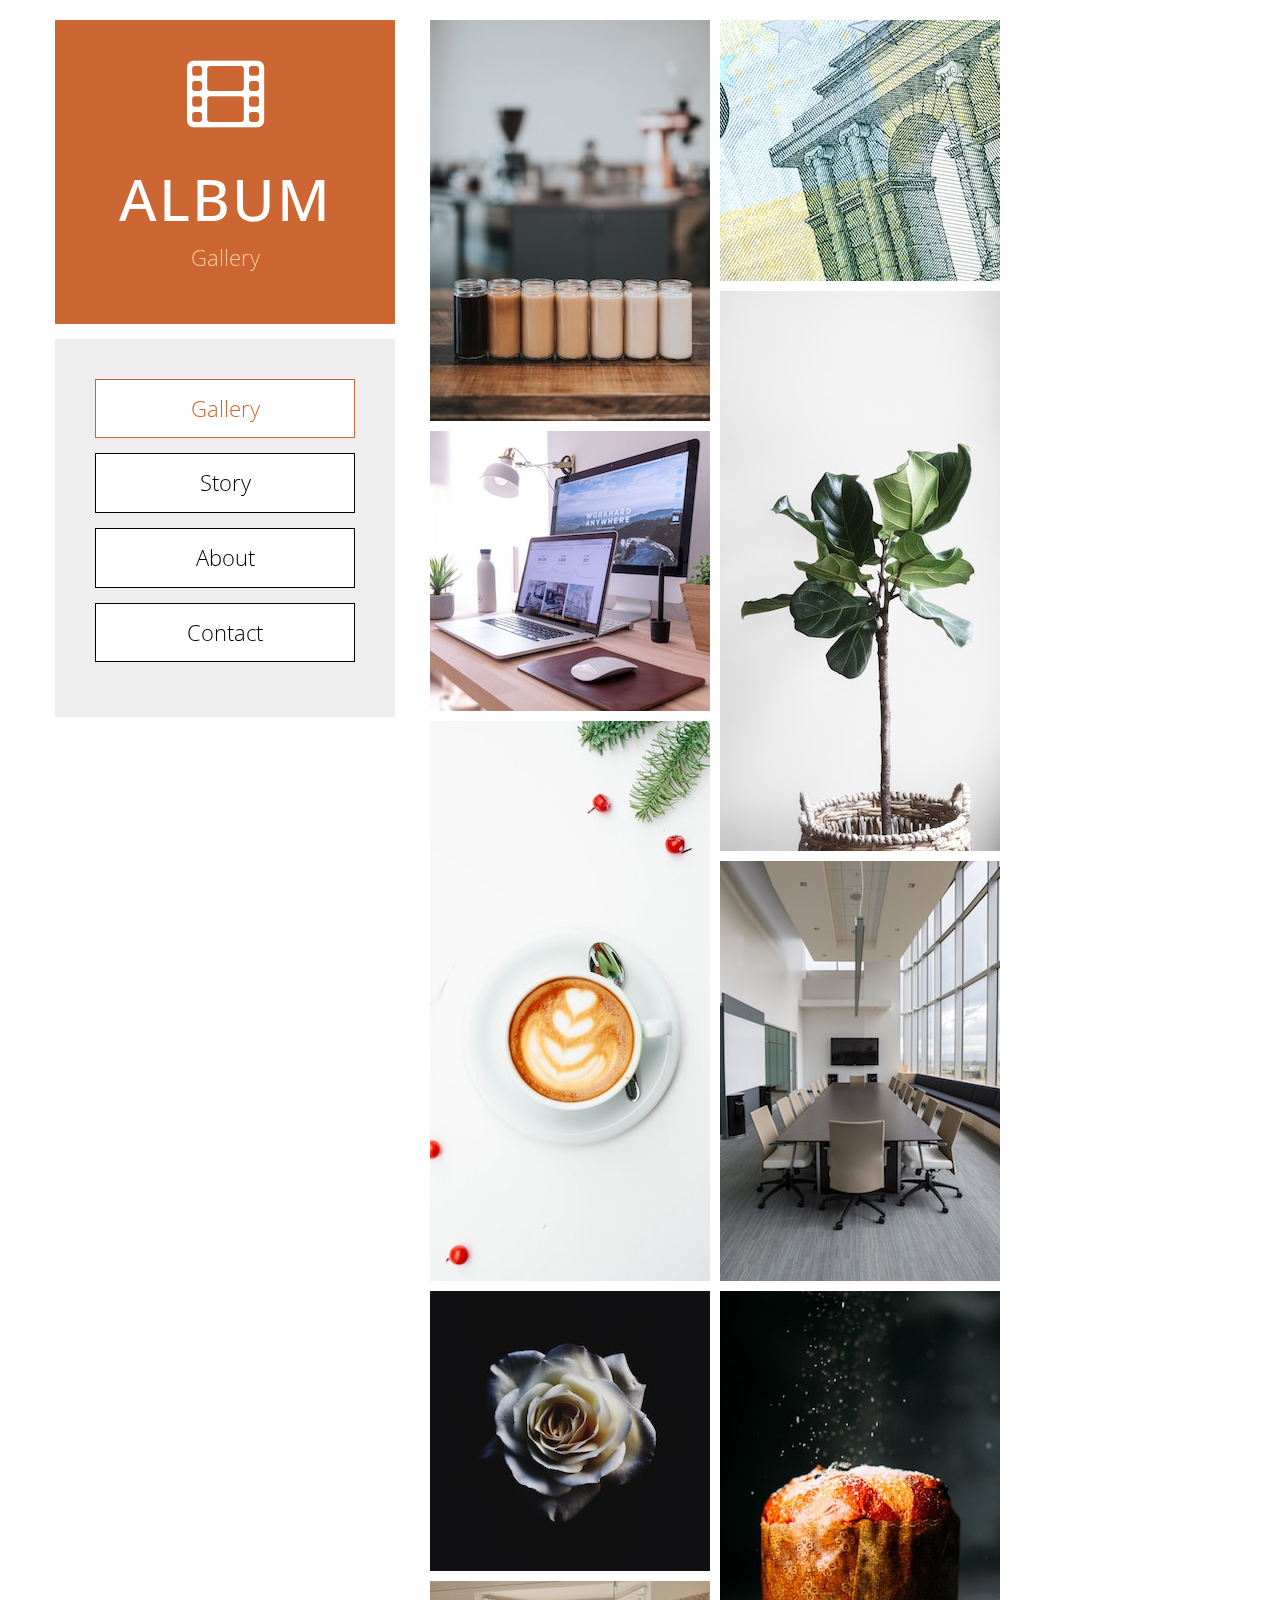
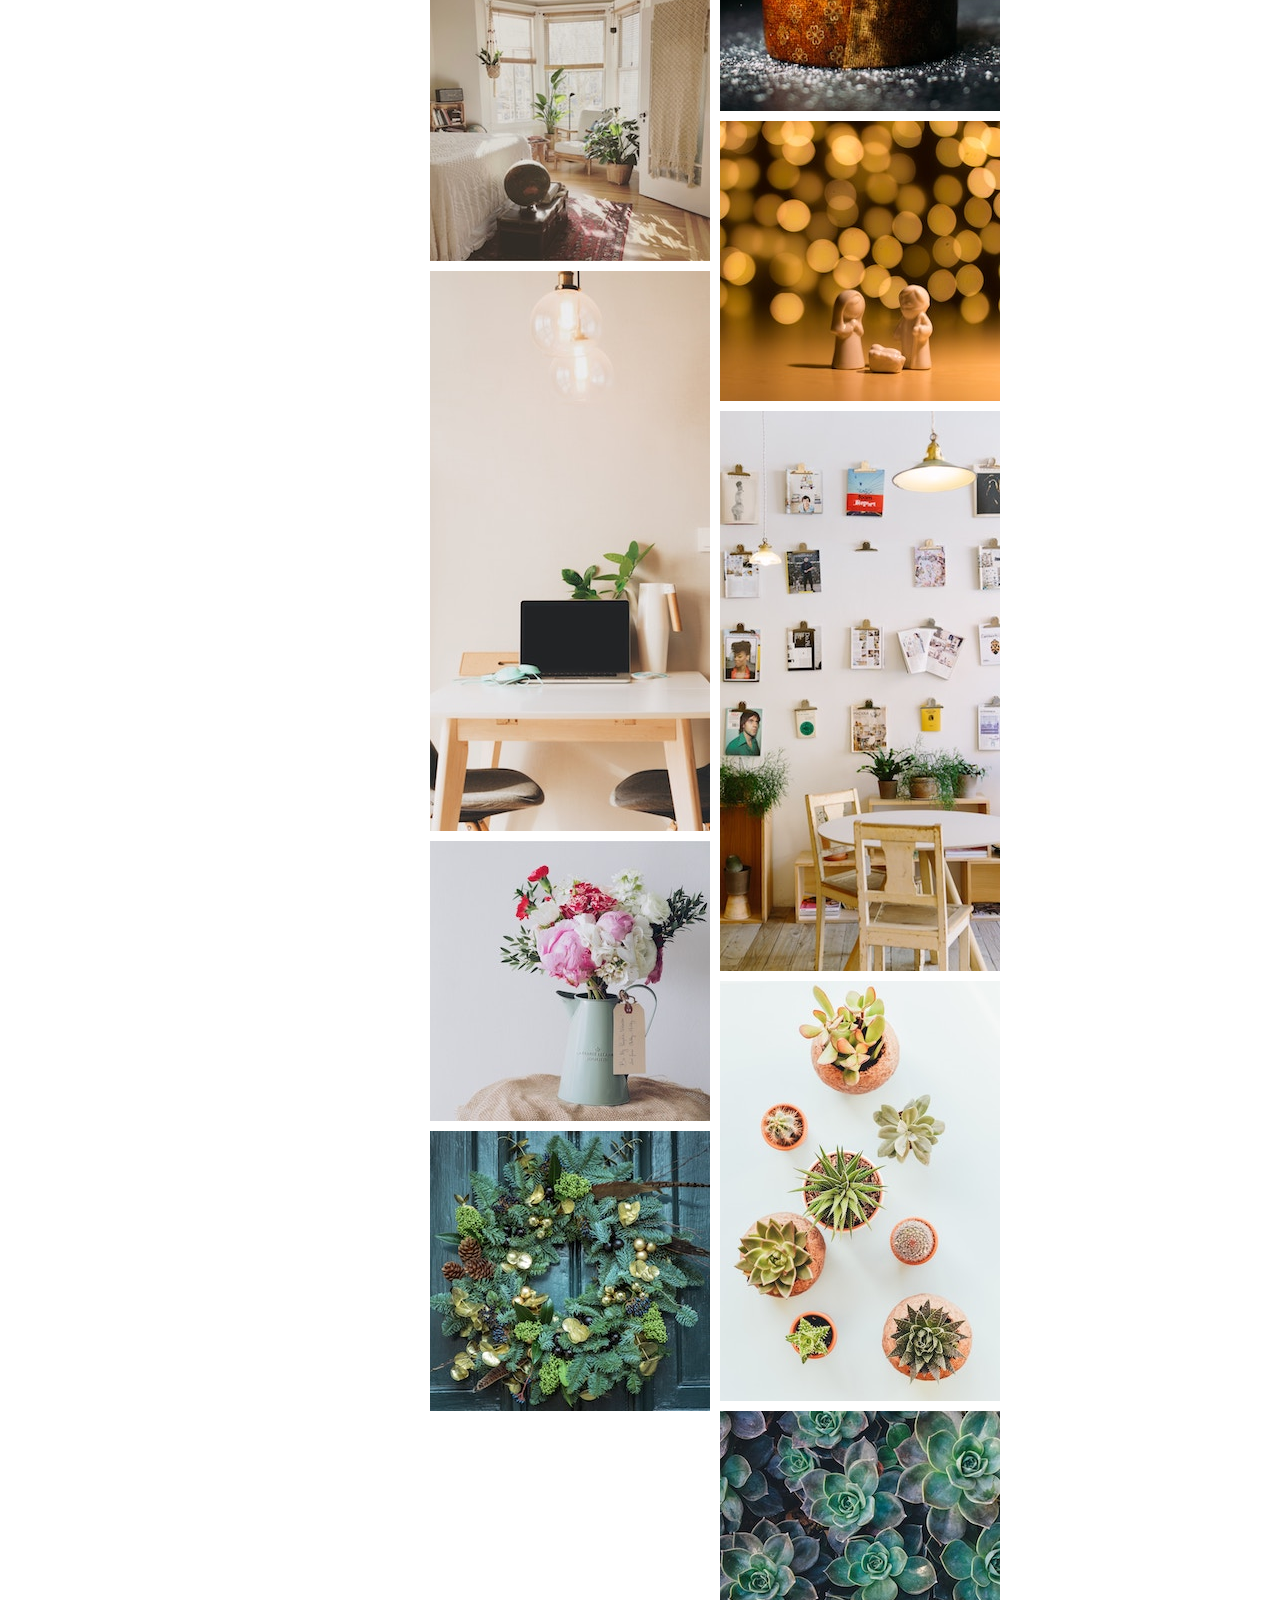
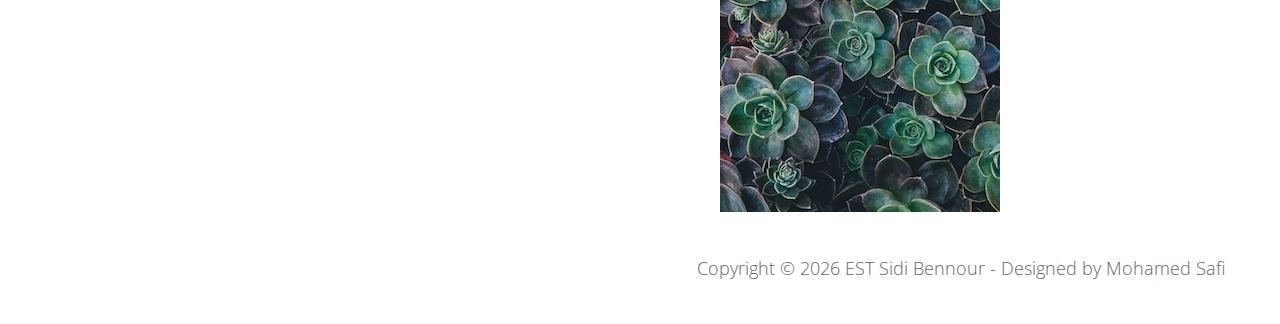
<file: Web html/index.html>
<!DOCTYPE html>
<html lang="en">

<head>
    <meta charset="utf-8">
    <meta http-equiv="X-UA-Compatible" content="IE=edge">
    <meta name="viewport" content="width=device-width, initial-scale=1">
    <title>Gallery</title>


    <link rel="stylesheet" href="//fonts.googleapis.com/css?family=Open+Sans:300,400">
    <link rel="stylesheet" href="font-awesome-4.7.0/css/font-awesome.min.css">
    <link rel="stylesheet" href="css/bootstrap.min.css">
    <link rel="stylesheet" href="css/tooplate-style.css">


    <script src="https://oss.maxcdn.com/html5shiv/3.7.2/html5shiv.min.js"></script>
    <script src="https://oss.maxcdn.com/respond/1.4.2/respond.min.js"></script>

</head>

<body>
    <div class="container-fluid">
        <div class="tm-body">
            <div class="tm-sidebar sticky">
                <section id="welcome" class="tm-content-box tm-banner margin-b-15">
                    <div class="tm-banner-inner">
                        <i class="fa fa-film fa-4x margin-b-40"></i>
                        <h1 class="tm-banner-title">Album</h1>
                        <p class="tm-banner-subtitle">Gallery</p>
                    </div>
                </section>
                <nav class="tm-main-nav">
                    <ul class="tm-main-nav-ul">
                        <li class="tm-nav-item"><a href="index.html"
                                class="tm-nav-item-link tm-button active">Gallery</a>
                        </li>
                        <li class="tm-nav-item"><a href="story.html" class="tm-nav-item-link tm-button">Story</a>
                        </li>
                        <li class="tm-nav-item"><a href="about.html" class="tm-nav-item-link tm-button">About</a>
                        </li>
                        <li class="tm-nav-item"><a href="contact.html" class="tm-nav-item-link tm-button">Contact</a>
                        </li>
                    </ul>
                </nav>
            </div>

            <div class="tm-main-content tm-gallery-container">
                <div class="grid">
                    <div class="grid-item"><img src="img/gallery-img-23-01.jpg" alt="Image"></div>
                    <div class="grid-item"><img src="img/gallery-img-11-01.jpg" alt="Image"></div>
                    <div class="grid-item"><img src="img/gallery-img-12-01.jpg" alt="Image"></div>
                    <div class="grid-item"><img src="img/gallery-img-11-02.jpg" alt="Image"></div>
                    <div class="grid-item"><img src="img/gallery-img-12-02.jpg" alt="Image"></div>
                    <div class="grid-item"><img src="img/gallery-img-23-02.jpg" alt="Image"></div>
                    <div class="grid-item"><img src="img/gallery-img-11-03.jpg" alt="Image"></div>
                    <div class="grid-item"><img src="img/gallery-img-23-03.jpg" alt="Image"></div>
                    <div class="grid-item"><img src="img/gallery-img-11-04.jpg" alt="Image"></div>
                    <div class="grid-item"><img src="img/gallery-img-11-05.jpg" alt="Image"></div>
                    <div class="grid-item"><img src="img/gallery-img-12-03.jpg" alt="Image"></div>
                    <div class="grid-item"><img src="img/gallery-img-12-04.jpg" alt="Image"></div>
                    <div class="grid-item"><img src="img/gallery-img-11-06.jpg" alt="Image"></div>
                    <div class="grid-item"><img src="img/gallery-img-23-04.jpg" alt="Image"></div>
                    <div class="grid-item"><img src="img/gallery-img-11-07.jpg" alt="Image"></div>
                    <div class="grid-item"><img src="img/gallery-img-23-05.jpg" alt="Image"></div>
                </div>
            </div>
        </div>

        <footer class="tm-footer text-right">
            <p>Copyright &copy; <span class="tm-current-year">2020</span> EST Sidi Bennour

                - Designed by Mohamed Safi</p>
        </footer>

    </div>
    <script src="js/jquery-1.11.3.min.js"></script>
    <script src="js/imagesloaded.pkgd.min.js"></script>
    <script src="js/masonry.pkgd.min.js"></script>


    <script>

        $(document).ready(function () {


            var $grid = $('.grid').masonry({



                itemSelector: '.grid-item',
                isFitWidth: true,
                columnWidth: 1
            });

            $grid.imagesLoaded().progress(function () {
                $grid.masonry('layout');
            });


            $('.tm-current-year').text(new Date().getFullYear());
        });

    </script>
</body>

</html>
</file>
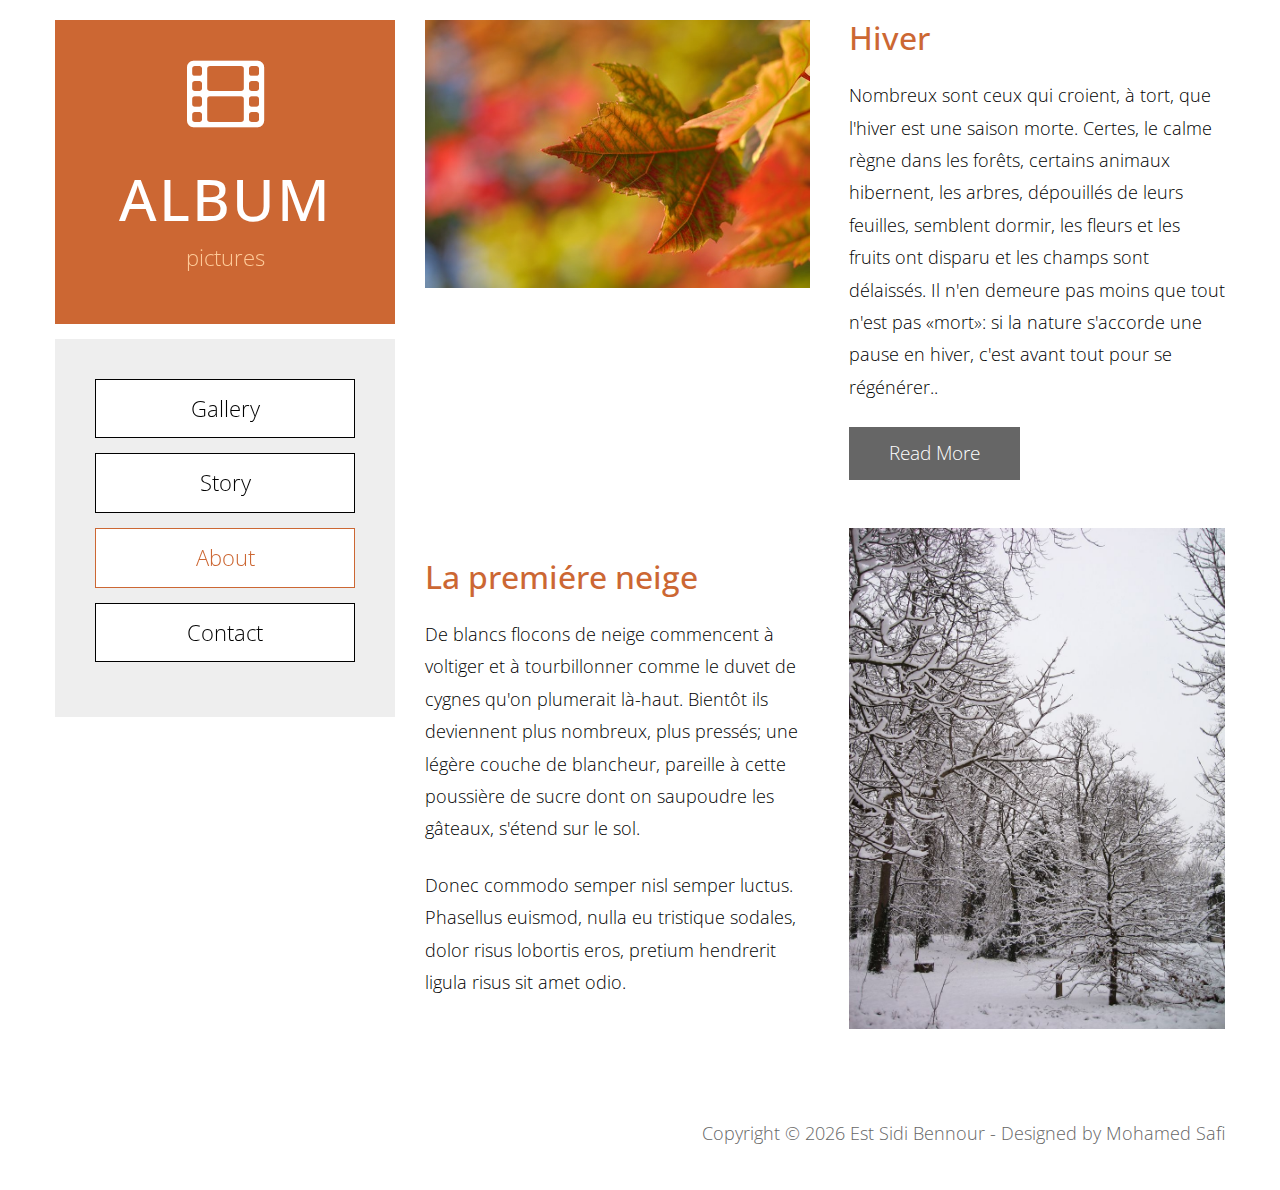
<file: Web html/about.html>
<!DOCTYPE html>
<html lang="en">

<head>
    <meta charset="utf-8">
    <meta http-equiv="X-UA-Compatible" content="IE=edge">
    <meta name="viewport" content="width=device-width, initial-scale=1">
    <title>Gallery web</title>


    <link rel="stylesheet" href="//fonts.googleapis.com/css?family=Open+Sans:300,400">
    <link rel="stylesheet" href="font-awesome-4.7.0/css/font-awesome.min.css">
    <link rel="stylesheet" href="css/bootstrap.min.css">
    <link rel="stylesheet" href="css/tooplate-style.css">

</head>

<body>
    <div class="container-fluid">
        <div class="tm-body">
            <div class="tm-sidebar sticky">
                <section id="welcome" class="tm-content-box tm-banner margin-b-15">
                    <div class="tm-banner-inner">
                        <i class="fa fa-film fa-4x margin-b-40"></i>
                        <h1 class="tm-banner-title">ALBUM</h1>
                        <p class="tm-banner-subtitle">pictures</p>
                    </div>
                </section>
                <nav class="tm-main-nav">
                    <ul class="tm-main-nav-ul">
                        <li class="tm-nav-item"><a href="index.html" class="tm-nav-item-link tm-button">Gallery</a>
                        </li>
                        <li class="tm-nav-item"><a href="story.html" class="tm-nav-item-link tm-button">Story</a>
                        </li>
                        <li class="tm-nav-item"><a href="about.html" class="tm-nav-item-link tm-button active">About</a>
                        </li>
                        <li class="tm-nav-item"><a href="contact.html" class="tm-nav-item-link tm-button">Contact</a>
                        </li>
                    </ul>
                </nav>
            </div>
            <div class="tm-main-content">
                <div class="row mb-5">
                    <div class="col-xs-12 col-sm-12 col-md-6 col-lg-6 text-center mb-md-0 mb-4"><img
                            src="img/575x400-01.jpg" alt="Image" class="img-fluid"></div>
                    <div class="col-xs-12 col-sm-12 col-md-6 col-lg-6 pl-md-4 tm-flex-center">
                        <div class="tm-about-text tm-flexbox-ie-fix">
                            <h2 class="tm-orange-text mb-4">Hiver</h2>
                            <p class="mb-4">Nombreux sont ceux qui croient, à tort, que l'hiver est une saison morte.
                                Certes, le calme règne dans les forêts, certains animaux hibernent, les arbres,
                                dépouillés de leurs feuilles, semblent dormir, les fleurs et les fruits ont disparu et
                                les champs sont délaissés. Il n'en demeure pas moins que tout n'est pas «mort»: si la
                                nature s'accorde une pause en hiver, c'est avant tout pour se régénérer..</p>
                            <a href="#" class="tm-button tm-button-normal tm-button-gray">Read More</a>
                        </div>
                    </div>
                </div>
                <div class="row mb-5">
                    <div class="col-xs-12 col-sm-12 col-md-6 col-lg-6 mb-md-0 mb-4 tm-flex-center">
                        <div class="tm-about-text tm-flexbox-ie-fix">
                            <h2 class="tm-orange-text mb-4">La premiére neige</h2>
                            <p class="mb-4">De blancs flocons de neige commencent à voltiger et à tourbillonner comme le
                                duvet de cygnes qu'on plumerait là-haut. Bientôt ils deviennent plus nombreux, plus
                                pressés; une légère couche de blancheur, pareille à cette poussière de sucre dont on
                                saupoudre les gâteaux, s'étend sur le sol.</p>
                            <p>Donec commodo semper nisl semper luctus. Phasellus euismod, nulla eu tristique sodales,
                                dolor risus lobortis eros, pretium hendrerit ligula risus sit amet odio.</p>
                        </div>
                    </div>
                    <div class="col-xs-12 col-sm-12 col-md-6 col-lg-6 text-center pl-md-4"><img src="img/575x400-02.jpg"
                            alt="Image" class="img-fluid"></div>
                </div>

                <footer class="tm-footer text-right">
                    <p>Copyright &copy; <span class="tm-current-year">2020</span> Est Sidi Bennour

                        - Designed by Mohamed Safi</p>
                </footer>
            </div>


            <script src="js/jquery-1.11.3.min.js"></script>
            <script>

                $(document).ready(function () {

                    $('.tm-current-year').text(new Date().getFullYear());
                });

            </script>

</body>

</html>
</file>
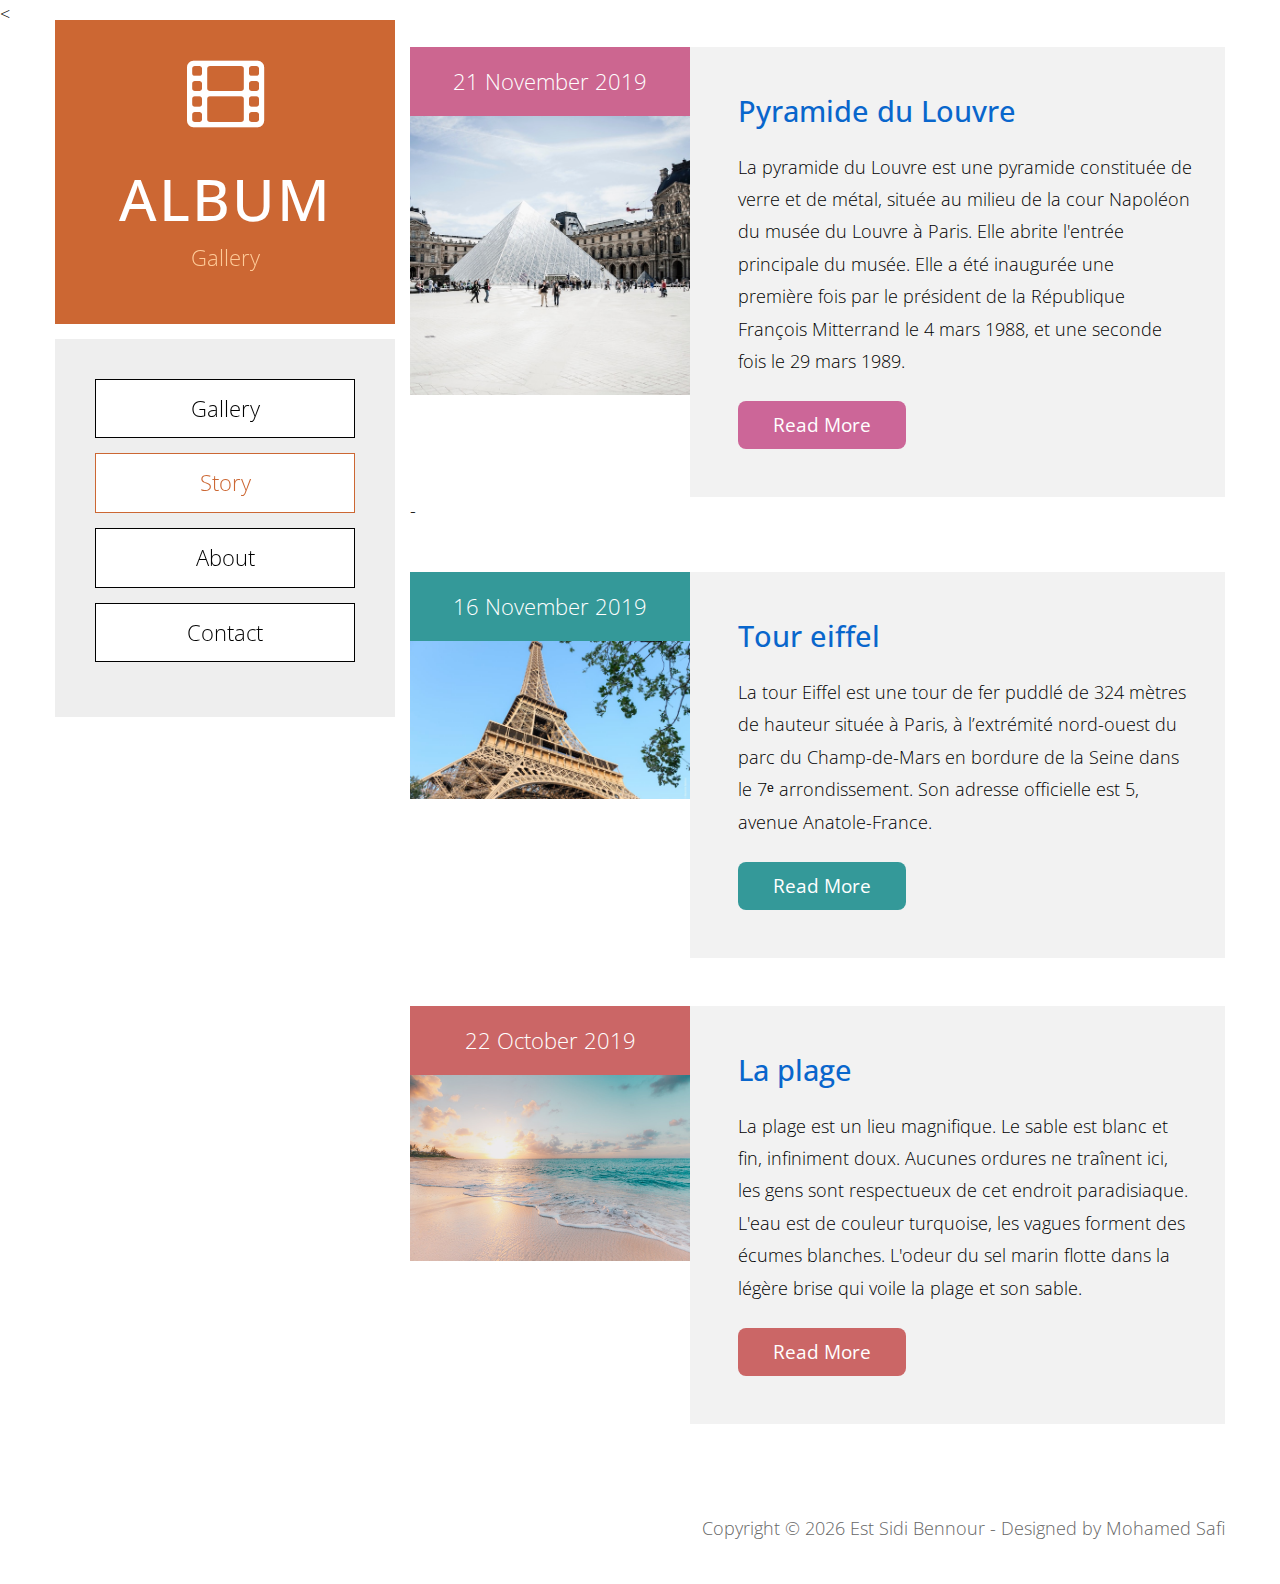
<file: Web html/story.html>
<!DOCTYPE html>
<html lang="en">

<head>
    <meta charset="utf-8">
    <meta http-equiv="X-UA-Compatible" content="IE=edge">
    <meta name="viewport" content="width=device-width, initial-scale=1">
    <title>Gallery</title>

    <link rel="stylesheet" href="//fonts.googleapis.com/css?family=Open+Sans:300,400">

    <link rel="stylesheet" href="font-awesome-4.7.0/css/font-awesome.min.css">

    <link rel="stylesheet" href="css/bootstrap.min.css">
    < <link rel="stylesheet" href="css/tooplate-style.css">

</head>

<body>
    <div class="container-fluid">
        <div class="tm-body">
            <div class="tm-sidebar sticky">
                <section id="welcome" class="tm-content-box tm-banner margin-b-15">
                    <div class="tm-banner-inner">
                        <i class="fa fa-film fa-4x margin-b-40"></i>
                        <h1 class="tm-banner-title">Album</h1>
                        <p class="tm-banner-subtitle">Gallery</p>
                    </div>
                </section>
                <nav class="tm-main-nav">
                    <ul class="tm-main-nav-ul">
                        <li class="tm-nav-item"><a href="index.html" class="tm-nav-item-link tm-button">Gallery</a>
                        </li>
                        <li class="tm-nav-item"><a href="story.html" class="tm-nav-item-link tm-button active">Story</a>
                        </li>
                        <li class="tm-nav-item"><a href="about.html" class="tm-nav-item-link tm-button">About</a>
                        </li>
                        <li class="tm-nav-item"><a href="contact.html" class="tm-nav-item-link tm-button">Contact</a>
                        </li>
                    </ul>
                </nav>
            </div>

            <div class="tm-main-content">

                <div class="row mb-5">
                    <div class="media tm-flexbox-ie-fix tm-width-ie-fix">
                        <div class="tm-media-img-container">
                            <div class="text-center pt-31 pb-31 tm-timeline-date tm-bg-pink">21 November 2019</div>
                            <img class="d-flex img-fluid" src="img/610x610-01.jpg" alt="Generic placeholder image">
                        </div>

                        <div class="media-body tm-flexbox-ie-fix tm-width-ie-fix tm-bg-light-gray">
                            <div class="p-5">
                                <h2 class="mb-4 mt-0 tm-blue-text tm-timeline-item-title">Pyramide du Louvre</h2>
                                <p class="mb-4">
                                    La pyramide du Louvre est une pyramide constituée de verre et de métal, située au
                                    milieu de la cour Napoléon du musée du Louvre à Paris. Elle abrite l'entrée
                                    principale du musée. Elle a été inaugurée une première fois par le président de la
                                    République François Mitterrand le 4 mars 1988, et une seconde fois le 29 mars 1989.
                                </p>

                                <a href="#"
                                    class="btn btn-primary tm-button-rounded tm-button-pink tm-button-no-border tm-button-normal tm-button-timeline">Read
                                    More</a>
                            </div>
                        </div>
                    </div>-
                </div>

                <div class="row mb-5">
                    <div class="media tm-flexbox-ie-fix tm-width-ie-fix">
                        <div class="tm-media-img-container">
                            <div class="text-center pt-31 pb-31 tm-timeline-date tm-bg-green">16 November 2019</div>
                            <img class="d-flex img-fluid" src="img/610x610-02.jpg" alt="Generic placeholder image">
                        </div>

                        <div class="media-body tm-flexbox-ie-fix tm-width-ie-fix tm-bg-light-gray">
                            <div class="p-5">
                                <h2 class="mb-4 mt-0 tm-blue-text tm-timeline-item-title">Tour eiffel</h2>
                                <p class="mb-4">
                                    La tour Eiffel est une tour de fer puddlé de 324 mètres de hauteur située à Paris, à
                                    l’extrémité nord-ouest du parc du Champ-de-Mars en bordure de la Seine dans le 7ᵉ
                                    arrondissement. Son adresse officielle est 5, avenue Anatole-France.
                                </p>

                                <a href="#"
                                    class="btn btn-primary tm-button-rounded tm-button-green tm-button-no-border tm-button-normal tm-button-timeline">Read
                                    More</a>
                            </div>
                        </div>
                    </div>
                </div>

                <div class="row mb-5">
                    <div class="media tm-flexbox-ie-fix tm-width-ie-fix">
                        <div class="tm-media-img-container">
                            <div class="text-center pt-31 pb-31 tm-timeline-date tm-bg-red">22 October 2019</div>
                            <img class="d-flex img-fluid" src="img/610x610-03.jpg" alt="Generic placeholder image">
                        </div>

                        <div class="media-body tm-flexbox-ie-fix tm-width-ie-fix tm-bg-light-gray">
                            <div class="p-5">
                                <h2 class="mb-4 mt-0 tm-blue-text tm-timeline-item-title">La plage</h2>
                                <p class="mb-4">La plage est un lieu magnifique. Le sable est blanc et fin, infiniment
                                    doux. Aucunes ordures ne traînent ici, les gens sont respectueux de cet endroit
                                    paradisiaque. L'eau est de couleur turquoise, les vagues forment des écumes
                                    blanches. L'odeur du sel marin flotte dans la légère brise qui voile la plage et son
                                    sable.</p>

                                <a href="#"
                                    class="btn btn-primary tm-button-rounded tm-button-red tm-button-no-border tm-button-normal tm-button-timeline">Read
                                    More</a>
                            </div>
                        </div>
                    </div>
                </div>



                <footer class="tm-footer text-right">
                    <p>Copyright &copy; <span class="tm-current-year">2020</span> Est Sidi Bennour

                        - Designed by Mohamed Safi</p>
                </footer>
            </div>


            <script src="js/jquery-1.11.3.min.js"></script>
            <script>

                $(document).ready(function () {

                    $('.tm-current-year').text(new Date().getFullYear());
                });

            </script>
</body>

</html>
</file>
<file: Web html/css/tooplate-style.css>
a:focus {
	color: #666;
	outline: none;
}

ul { 
	padding: 0;
	margin: 0; 
}

p { line-height: 1.8; }
p:last-child { margin-bottom: 0; }
h3 { font-size: 1.6rem; }

body {
	color: #000;
	font-family: 'Open Sans', Helvetica, Arial, sans-serif;
	font-size: 18px;
	font-weight: 300;
	overflow-x: hidden;
}

.margin-b-15 { margin-bottom: 15px; }
.margin-b-40 { margin-bottom: 40px; }
.margin-b-50 { margin-bottom: 50px; }
.pt-31 { padding-top: 1.1rem!important; }
.pb-31 { padding-bottom: 1.1rem!important; }
.tm-welcome-img { width: 100%; }
.tm-bg-light-gray { background-color: #F2F2F2; }
.tm-blue-text { color: #0966CC; }
.tm-black-text { color: #000; }
.tm-box-pad { padding: 45px 40px; }
.tm-bordered-box { border: 1px solid #993366; }
.tm-address-box { padding: 35px 30px 10px; }

.tm-sidebar {
	float: none;
	width: 100%;
	max-width: 100%;
	margin-bottom: 20px;
}

.tm-body { 
	margin-top: 20px;
	position: relative;
	overflow-x: hidden;
	overflow-y: auto;
}

.tm-main-nav {
	background-color: #EEEEEE;
	font-size: 1.4rem;
}

.tm-main-nav-ul {
	text-align: center;
	-webkit-box-flex: 1;
	-webkit-flex: 1;
	    -ms-flex: 1;
	        flex: 1;
	display: -webkit-box;
	display: -webkit-flex;
	display: -ms-flexbox;
	display: flex;
	-webkit-box-orient: vertical;
	-webkit-box-direction: normal;
	-webkit-flex-direction: column;
	    -ms-flex-direction: column;
	        flex-direction: column;
	-webkit-box-align: center;
	-webkit-align-items: center;
	    -ms-flex-align: center;
	        align-items: center;
	-webkit-box-pack: center;
	-webkit-justify-content: center;
	    -ms-flex-pack: center;
	        justify-content: center;
}

.tm-nav-item {
	list-style: none;
	margin-bottom: 15px;
	width: 100%;
}

.tm-nav-item-link {	
	padding: 10px;
	width: 100%;	
}

.tm-nav-item-link:focus { text-decoration: none; }
.tm-orange-text { color: #CC6733; }
.tm-button,
.tm-button:focus {
	background-color: #fff;
	border: 1px solid #000;
	border-radius: 0;
	color: #000;
	display: block;
	-webkit-transition: all 0.3s ease;
	transition: all 0.3s ease;
}

.tm-button:hover,
.tm-button.active {
	background-color: #fff;
	border: 1px solid #CC6733;
	color: #CC6733;
	text-decoration: none;
}

.tm-button-normal {
	cursor: pointer;
	display: inline-block;
	font-size: 1.2rem;
	padding: 15px 50px; 
	-webkit-transition: all 0.3s ease;
	transition: all 0.3s ease; 
}

.tm-button-normal:focus { outline: none; }
.tm-bg-orange { background-color: #CC6733; color:white; }
.tm-button-rounded { border-radius: 8px; padding-top: 12px; padding-bottom: 12px; }
.tm-button-orange { background-color: #CC6733; }
.tm-button-orange:hover,
.tm-button-orange:focus { background-color: #e68d5f; }
.tm-bg-pink { background-color: #CC6690; }
.tm-button-pink { background-color: #CC6698; }
.tm-button-pink:focus,
.tm-button-pink:hover { background-color: #ff84c0; }
.tm-button-green { background-color: #349999; }
.tm-button-green:focus,
.tm-button-green:hover { background-color: #43c7c7; }
.tm-bg-green { background-color: #349999; }
.tm-bg-red{ background-color: #CB6666; }
.tm-button-red { background-color: #CB6666; }
.tm-button-red:focus,
.tm-button-red:hover { background-color: #f37373; }
.tm-bg-gray { background-color: #666666; }
.tm-button-no-border { border: none; }
.tm-button-gray { 
	background-color: #666666;
	color: white;
	border: none;
	padding: 12px 40px;
}
.tm-button-gray:hover {
	background-color: #999898;
	border: none;
	color: white;
}

.tm-button-timeline { padding-left: 35px; padding-right: 35px; }
.tm-timeline-item-title { font-size: 1.8rem; }
.tm-timeline-date { color:white; font-size: 1.4rem; }

.tm-section-title {
	font-size: 2rem;
	font-weight: 300;
	margin-top: 0;
	margin-bottom: 30px;
}

.tm-banner { padding: 0; }
	
.tm-banner-inner {
	background-color: #CC6733;
	color: white;
	height: 100%;
	padding: 35px 35px 45px;
	text-align: center;
	display: -webkit-box;
	display: -webkit-flex;
	display: -ms-flexbox;
	display: flex;
    -webkit-box-orient: vertical;
    -webkit-box-direction: normal;
    -webkit-flex-direction: column;
        -ms-flex-direction: column;
            flex-direction: column;
    -webkit-box-align: center;
    -webkit-align-items: center;
        -ms-flex-align: center;
            align-items: center;
    -webkit-box-pack: center;
    -webkit-justify-content: center;
        -ms-flex-pack: center;
            justify-content: center;
}

.tm-banner-title { 
	font-size: 3.6rem;
	letter-spacing: 2px; 
	text-transform: uppercase; 
}

.tm-banner-subtitle { 
	color: #FECB99;
	font-size: 1.4rem;
}

.tm-gallery-container {	overflow-y: hidden; }

.grid {
  max-width: 1165px;
  margin: 0 auto;
}

/* clearfix */
.grid:after {
  content: '';
  display: block;
  clear: both;
}

/* fluid 5 columns */
.grid-item { margin: 5px; }

/* Firefox hack 
   https://css-tricks.com/snippets/css/css-hacks-targeting-firefox/
*/
@-moz-document url-prefix() { 
  	.grid figure {
		margin: 10px 1.1666%;	/* padding-bottom in % not working in FF, so use em instead. */
	}
}

.contact-form {	overflow: hidden; }

.form-control {
	border-radius: 0;
	font-size: 1em;	
}

.form-control:focus {
    border-color: #CC6733;
    box-shadow: inset 0 1px 1px rgba(230, 141, 95, .075), 0 0 8px rgba(230, 141, 95, 0.58);
}

.form-group { margin-bottom: 20px; }

.tm-footer {
	color: #666;
	padding-top: 40px;
	padding-bottom: 40px;
}

#google-map {
    height: 360px;
    width: 100%;    
}

.tm-content-box-home { 
	position: relative; 
	margin-bottom: 63px;
}

.tm-content-box { margin-top: 60px; }
.tm-content-box:first-child { margin-top: 0; }
.tm-box-pad { padding: 35px 20px; }

.tm-flex-center {
	display: -webkit-box;
    display: -webkit-flex;
    display: -ms-flexbox;
    display: flex;
	-webkit-box-align: center;
	-webkit-align-items: center;
	    -ms-flex-align: center;
	        align-items: center;
	-webkit-box-pack: center;
	-webkit-justify-content: center;
	    -ms-flex-pack: center;
	        justify-content: center;
}

.tm-about-text { max-width: 575px; }
.media { display: block; }
.media-body { height: auto; }
.tm-flexbox-ie-fix { flex: 1 1 auto; }
.tm-width-ie-fix { width: 100%; }
address { line-height: 2; }
.tm-media-img-container, .tm-media-img-container img { width: 100%; }

.grid {
	position: relative;
	margin: -1.5rem auto;
	list-style: none;
	text-align: center;	
}

@media (min-width: 524px) {	
	/* Firefox hack 
   		https://css-tricks.com/snippets/css/css-hacks-targeting-firefox/
	*/
	@-moz-document url-prefix() { 
	  	.grid figure {
			margin: 8px 1%;	/* padding-bottom in % not working in FF, so use em instead. */
		}
	}
}

@media (min-width: 640px) {
	.media { display: flex; }
	.tm-media-img-container, .tm-media-img-container img { width: auto; }
	.tm-media-img-container img { max-width: 280px; }
}

@media (min-width: 800px) {
	.tm-section-title { margin-bottom: 30px; }
	.tm-box-pad { padding: 45px 40px; }

	/* Firefox hack 
   	https://css-tricks.com/snippets/css/css-hacks-targeting-firefox/
	*/
	@-moz-document url-prefix() { 
	  	.grid figure {
			margin: 10px 1.1666%;	/* padding-bottom in % not working in FF, so use em instead. */
		}
	}
}

@media (min-width: 992px) {
	.container-fluid { max-width: 992px; }
	.tm-sidebar {
		float: left;
		width: 260px;
	}

	.tm-sidebar.sticky {
		position: fixed;
		top: 20px;
	}

	.tm-main-content { margin-left: 290px; }
	.tm-box-pad { padding: 30px; }
	.grid { margin: -1.5rem auto -1.5rem 0;	}
}

@media (min-width: 1200px) {
	.container-fluid { max-width: 1200px; }
	.tm-sidebar { width: 340px;	}
	.tm-nav-item-link { padding: 12px; }
	.tm-main-content { margin-left: 370px; }
	.tm-section-title { margin-bottom: 20px; }
	.tm-box-pad { padding: 45px; }	
}

@media (min-width: 1400px) {
	.container-fluid { max-width: 1605px; }
	.tm-sidebar { width: 360px; }
	.media-body { height: 348px; }
	.tm-main-content { margin-left: 415px; }
	.tm-section-title { margin-bottom: 30px; }
}

.tm-main-nav { 
	display: -webkit-box; 
	display: -webkit-flex; 
	display: -ms-flexbox; 
	display: flex;
	height: 100%;
	padding: 40px;
}

@media screen and (max-width: 564px) {
	.tm-banner-title { font-size: 2.8em; }
}
</file>
